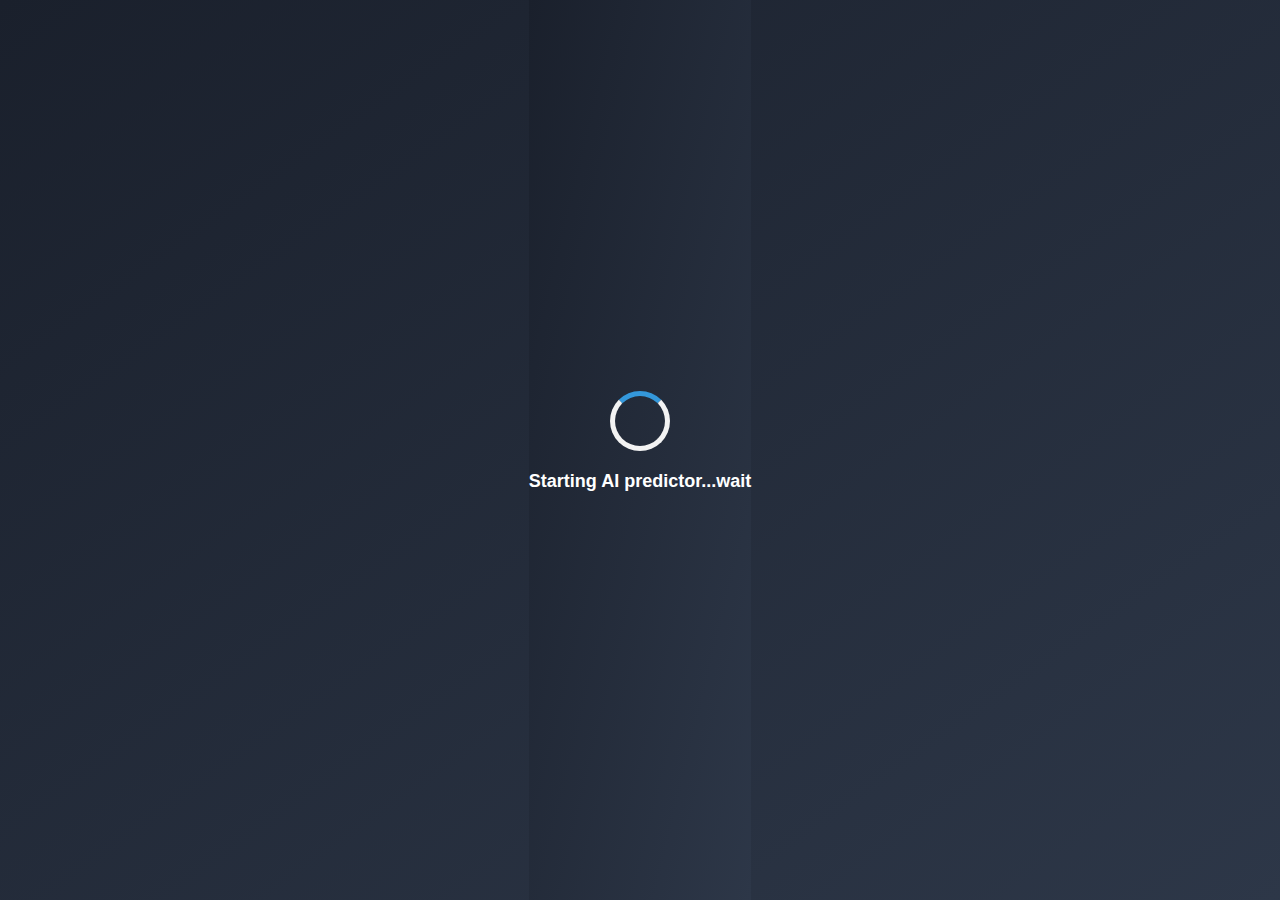
<file: ailoader.html>
<!DOCTYPE html>
<html lang="en">
<head>
    <meta charset="UTF-8">
    <meta name="viewport" content="width=device-width, initial-scale=1.0">
    <title>AI Loader</title>
     <!-- Favicon -->
     <link href="img/icon-1.png" rel="icon">
    <style>
        body, html {
            margin: 0;
            padding: 0;
            height: 100%;
            display: flex;
            justify-content: center;
            align-items: center;
            font-family: Arial, sans-serif;
            background: linear-gradient(to bottom right, #1a202c, #2d3748);
        }
        .loader-container {
            text-align: center;
        }
        .loader {
            border: 5px solid #f3f3f3;
            border-top: 5px solid #3498db;
            border-radius: 50%;
            width: 50px;
            height: 50px;
            animation: spin 1s linear infinite;
            margin: 0 auto 20px;
        }
        @keyframes spin {
            0% { transform: rotate(0deg); }
            100% { transform: rotate(360deg); }
        }
        .caption {
            color: white;
            font-size: 18px;
            font-weight: bold;
        }
        .hidden {
            display: none;
        }
        .completion-message {
            color: white;
            font-size: 24px;
            font-weight: bold;
        }

        .butstyle{
            width: 60%;
            height: 26px;
            margin-top: 13px;
            font-weight: 600;
            color: rgb(26, 25, 25);
            background-color:#FFC107;
            border: transparent;
            border-radius: 15px;
            cursor: pointer;

        }
        .butstyle:hover{
            background-color: aqua;

        }
        .butstyle:active{
            transform: scale(0.80);
        }
    </style>
</head>
<body>
    <div class="loader-container">
        <div id="loader" class="loader"></div>
        <p id="caption" class="caption">Starting AI predictor...wait</p>
    </div>
    <div id="completion" class="completion-message hidden">
        Click continue
        <button onclick="window.location.href= 'select.html' " style="font-family: cursive;" class="butstyle">continue</button>
    </div>
  

    <script>
        setTimeout(() => {
            document.getElementById('loader').classList.add('hidden');
            document.getElementById('caption').classList.add('hidden');
            document.getElementById('completion').classList.remove('hidden');
        }, 8000);
    </script>
</body>
</html>
</file>
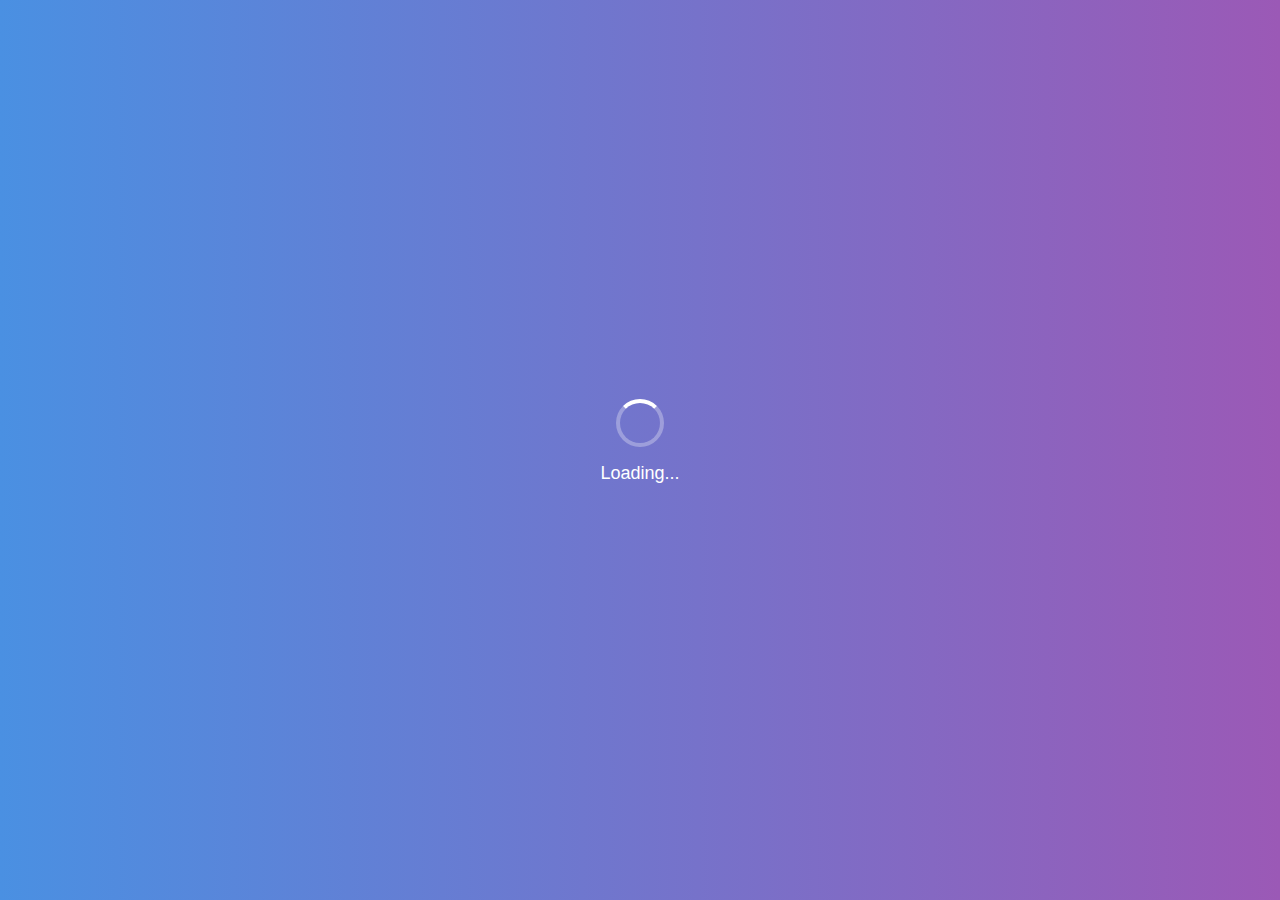
<file: ailoader2.html>
<!DOCTYPE html>
<html lang="en">
<head>
    <meta charset="UTF-8">
    <meta name="viewport" content="width=device-width, initial-scale=1.0">
    <title>Loading...</title>
    <style>
        body {
            margin: 0;
            padding: 0;
            font-family: Arial, sans-serif;
            display: flex;
            justify-content: center;
            align-items: center;
            min-height: 100vh;
            background: linear-gradient(to right, #4a90e2, #9b59b6);
        }
        .loader {
            display: flex;
            flex-direction: column;
            align-items: center;
        }
        .spinner {
            border: 4px solid rgba(255, 255, 255, 0.3);
            border-radius: 50%;
            border-top: 4px solid #ffffff;
            width: 40px;
            height: 40px;
            animation: spin 1s linear infinite;
        }
        @keyframes spin {
            0% { transform: rotate(0deg); }
            100% { transform: rotate(360deg); }
        }
        .loading-text {
            color: white;
            font-size: 18px;
            margin-top: 16px;
        }
    </style>
</head>
<body>
    <div class="loader">
        <div class="spinner"></div>
        <p class="loading-text">Loading...</p>
    </div>

    <script>
        setTimeout(function() {
            window.location.href = 'paymet.html';
        }, 3000);
    </script>
</body>
</html>
</file>
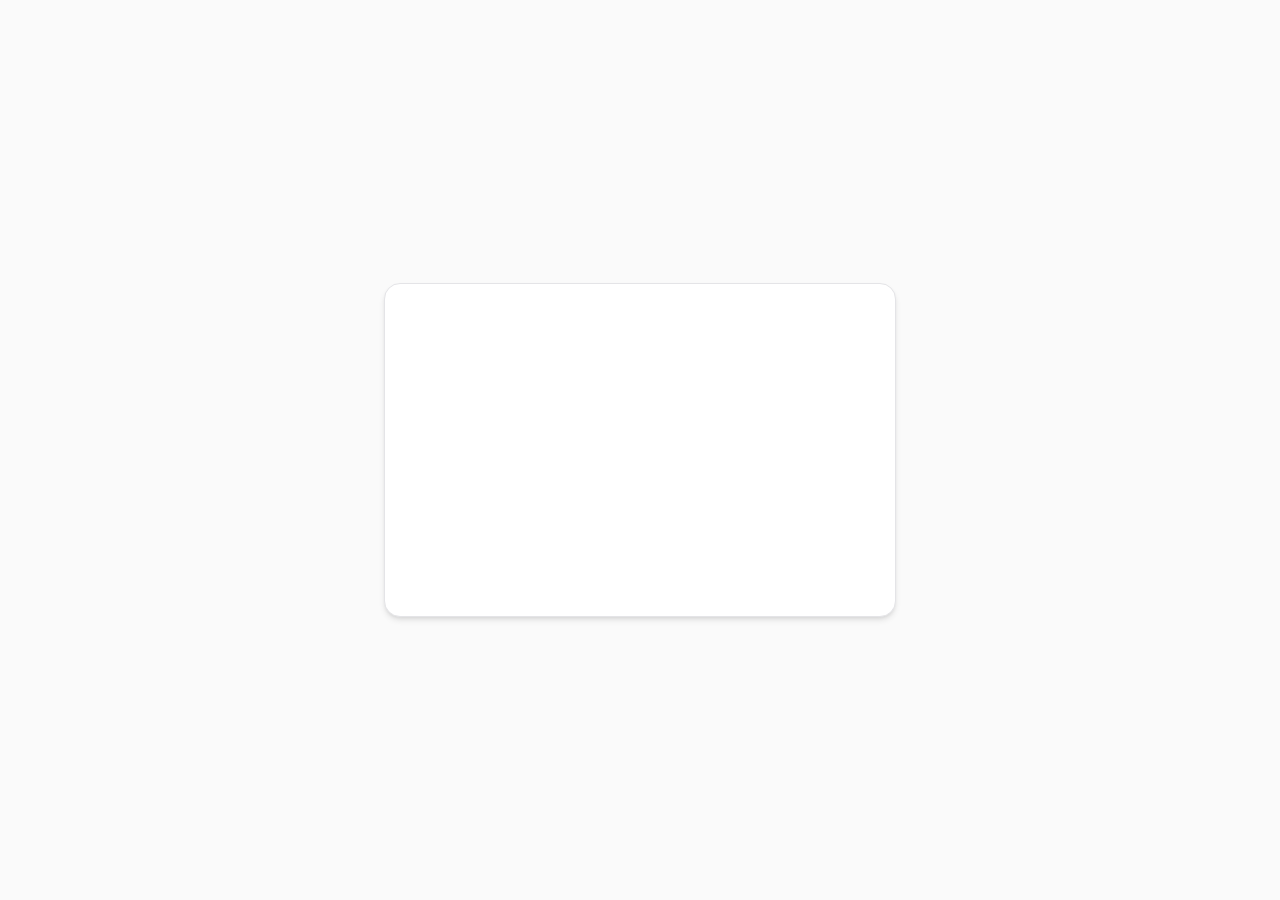
<file: crypto.html>
<!DOCTYPE html>
<html lang="en">
<head>
    <meta charset="UTF-8">
    <meta name="viewport" content="width=device-width, initial-scale=1.0">
    <title>Service Unavailable</title>
    <style>
        /* Modern CSS Reset and Variables */
        :root {
            --background: #fafafa;
            --card-background: #ffffff;
            --primary: #0ea5e9;
            --destructive: #ef4444;
            --text-primary: #18181b;
            --text-secondary: #71717a;
            --border: #e4e4e7;
            --ring: #0ea5e9;
            --card-width: 32rem;
            --card-padding: 2.5rem;
            --icon-size: 3rem;
            --title-size: 1.5rem;
            --text-size: 1rem;
        }

        @media (prefers-color-scheme: dark) {
            :root {
                --background: #18181b;
                --card-background: #27272a;
                --text-primary: #fafafa;
                --text-secondary: #a1a1aa;
                --border: #3f3f46;
            }
        }

        /* Base Styles */
        * {
            margin: 0;
            padding: 0;
            box-sizing: border-box;
        }

        body {
            font-family: ui-sans-serif, system-ui, -apple-system, BlinkMacSystemFont, 
                        "Segoe UI", Roboto, "Helvetica Neue", Arial, sans-serif;
            background-color: var(--background);
            min-height: 100vh;
            display: flex;
            align-items: center;
            justify-content: center;
            padding: clamp(1rem, 5vw, 1.5rem);
            color: var(--text-primary);
            line-height: 1.5;
            transition: background-color 0.3s ease;
        }

        /* Card Container */
        .card {
            background: var(--card-background);
            border-radius: clamp(0.75rem, 2vw, 1rem);
            box-shadow: 0 4px 6px -1px rgb(0 0 0 / 0.1), 0 2px 4px -2px rgb(0 0 0 / 0.1);
            width: 100%;
            max-width: var(--card-width);
            padding: clamp(1.5rem, 4vw, var(--card-padding));
            text-align: center;
            border: 1px solid var(--border);
            transition: all 0.3s ease;
            margin: 0 auto;
        }

        /* Icon Container */
        .icon-container {
            margin-bottom: clamp(1.5rem, 4vw, 2rem);
            display: inline-flex;
            padding: clamp(0.75rem, 2vw, 1.25rem);
            border-radius: 50%;
            background: var(--background);
            transition: transform 0.3s ease;
        }

        /* Loading Spinner */
        .spinner {
            width: var(--icon-size);
            height: var(--icon-size);
            border-radius: 50%;
            background: conic-gradient(from 0deg, var(--primary) 0%, transparent 70%);
            animation: spin 1s linear infinite;
            position: relative;
        }

        .spinner::before {
            content: '';
            position: absolute;
            inset: 15%;
            border-radius: 50%;
            background: var(--background);
        }

        /* Typography */
        .title {
            font-size: clamp(1.25rem, 3vw, var(--title-size));
            font-weight: 600;
            margin-bottom: clamp(0.75rem, 2vw, 1rem);
            background: linear-gradient(to right, var(--primary), var(--destructive));
            -webkit-background-clip: text;
            -webkit-text-fill-color: transparent;
            background-clip: text;
        }

        .description {
            color: var(--text-secondary);
            font-size: clamp(0.875rem, 2vw, var(--text-size));
            margin-bottom: clamp(1.5rem, 4vw, 2rem);
            max-width: 24rem;
            margin-left: auto;
            margin-right: auto;
            padding: 0 clamp(0.5rem, 2vw, 1rem);
        }

        /* Button Styles */
        .button {
            display: inline-flex;
            align-items: center;
            justify-content: center;
            gap: 0.5rem;
            background: var(--card-background);
            color: var(--text-primary);
            border: 1px solid var(--border);
            padding: clamp(0.5rem, 2vw, 0.75rem) clamp(1rem, 3vw, 1.5rem);
            border-radius: 0.5rem;
            font-size: clamp(0.75rem, 2vw, 0.875rem);
            font-weight: 500;
            cursor: pointer;
            transition: all 0.2s ease;
            position: relative;
            width: fit-content;
            margin: 0 auto;
        }

        /* Responsive SVG sizing */
        .icon-container svg {
            width: clamp(2rem, 6vw, 3rem);
            height: clamp(2rem, 6vw, 3rem);
        }

        .button svg {
            width: clamp(0.875rem, 2vw, 1rem);
            height: clamp(0.875rem, 2vw, 1rem);
        }

        /* Responsive Hover States */
        @media (hover: hover) {
            .card:hover {
                box-shadow: 0 10px 15px -3px rgb(0 0 0 / 0.1), 0 4px 6px -4px rgb(0 0 0 / 0.1);
            }

            .icon-container:hover {
                transform: scale(1.05);
            }

            .button:hover {
                background: var(--background);
                transform: translateY(-1px);
            }
        }

        /* Responsive Breakpoints */
        @media (max-width: 640px) {
            :root {
                --card-width: 100%;
                --card-padding: 1.5rem;
                --icon-size: 2.5rem;
                --title-size: 1.25rem;
                --text-size: 0.875rem;
            }

            .card {
                border-radius: 0.75rem;
                margin: 0.5rem;
            }

            .button {
                width: 100%;
                max-width: 100%;
            }
        }

        @media (max-width: 480px) {
            :root {
                --card-padding: 1.25rem;
                --icon-size: 2rem;
            }

            .description {
                padding: 0;
            }
        }

        @media (max-width: 360px) {
            .button {
                flex-direction: column;
                padding: 0.75rem;
            }
        }

        /* Animation Classes */
        .fade-in {
            opacity: 0;
            animation: fadeIn 0.5s ease forwards;
        }

        .slide-up {
            opacity: 0;
            transform: translateY(clamp(0.5rem, 2vw, 1rem));
            animation: slideUp 0.5s ease forwards;
        }

        .delay-300 {
            animation-delay: 300ms;
        }

        @keyframes spin {
            from { transform: rotate(0deg); }
            to { transform: rotate(360deg); }
        }

        @keyframes fadeIn {
            to { opacity: 1; }
        }

        @keyframes slideUp {
            to {
                opacity: 1;
                transform: translateY(0);
            }
        }

        .hidden {
            display: none;
        }

        /* Print Styles */
        @media print {
            body {
                background: white;
                color: black;
            }

            .card {
                box-shadow: none;
                border: 1px solid #ccc;
            }

            .button {
                display: none;
            }
        }
    </style>
</head>
<body>
    <div class="card" role="alert">
        <!-- Loading State -->
        <div id="loadingState" class="slide-up">
            <div class="icon-container">
                <div class="spinner"></div>
            </div>
            <h1 class="title">Verifying Location</h1>
            <p class="description">Please wait while we check the service availability in your region</p>
        </div>

        <!-- Error State -->
        <div id="errorState" class="hidden">
            <div class="icon-container">
                <svg viewBox="0 0 24 24" fill="none" stroke="currentColor" stroke-width="1.5">
                    <circle cx="12" cy="12" r="10" stroke="var(--destructive)"/>
                    <path d="M12 8v4" stroke="var(--destructive)" stroke-linecap="round"/>
                    <path d="M12 16h.01" stroke="var(--destructive)" stroke-linecap="round"/>
                </svg>
            </div>
            <h1 class="title">Service Unavailable</h1>
            <p class="description">
                We apologize, but crypto services are not available in your location at this time.
                This restriction is due to regulatory requirements in your region.
            </p>
            <button onclick="window.location.href='paystack.html'" class="button" id="backButton">
                <svg viewBox="0 0 24 24" fill="none" stroke="currentColor" stroke-width="2">
                    <path d="M19 12H5" stroke-linecap="round" stroke-linejoin="round"/>
                    <path d="M12 19l-7-7 7-7" stroke-linecap="round" stroke-linejoin="round"/>
                </svg>
                continue with FIAT
            </button>
        </div>
    </div>

    <script>
        // Function to handle smooth state transitions
        function showError() {
            const loadingState = document.getElementById('loadingState');
            const errorState = document.getElementById('errorState');
            const backButton = document.getElementById('backButton');

            // Fade out loading state
            loadingState.style.opacity = '0';
            loadingState.style.transform = 'translateY(-1rem)';
            loadingState.style.transition = 'all 0.3s ease';

            // After loading fade out, show error state
            setTimeout(() => {
                loadingState.classList.add('hidden');
                errorState.classList.remove('hidden');
                errorState.classList.add('slide-up');
                
                // Add button with delay
                setTimeout(() => {
                    backButton.classList.add('fade-in');
                }, 300);
            }, 300);
        }

        // Function to handle back navigation with touch feedback
        function goBack() {
            const button = document.querySelector('.button');
            button.style.transform = 'scale(0.95)';
            
            setTimeout(() => {
                window.history.back();
            }, 150);
        }

        // Initialize page with loading state
        window.addEventListener('load', () => {
            setTimeout(showError, 2000);
        });

        // Add dark mode toggle based on system preference
        const darkModeMediaQuery = window.matchMedia('(prefers-color-scheme: dark)');
        darkModeMediaQuery.addEventListener('change', e => {
            document.body.style.colorScheme = e.matches ? 'dark' : 'light';
        });

        // Add touch device detection
        if ('ontouchstart' in window) {
            document.body.classList.add('touch-device');
        }
    </script>
</body>
</html>
</file>
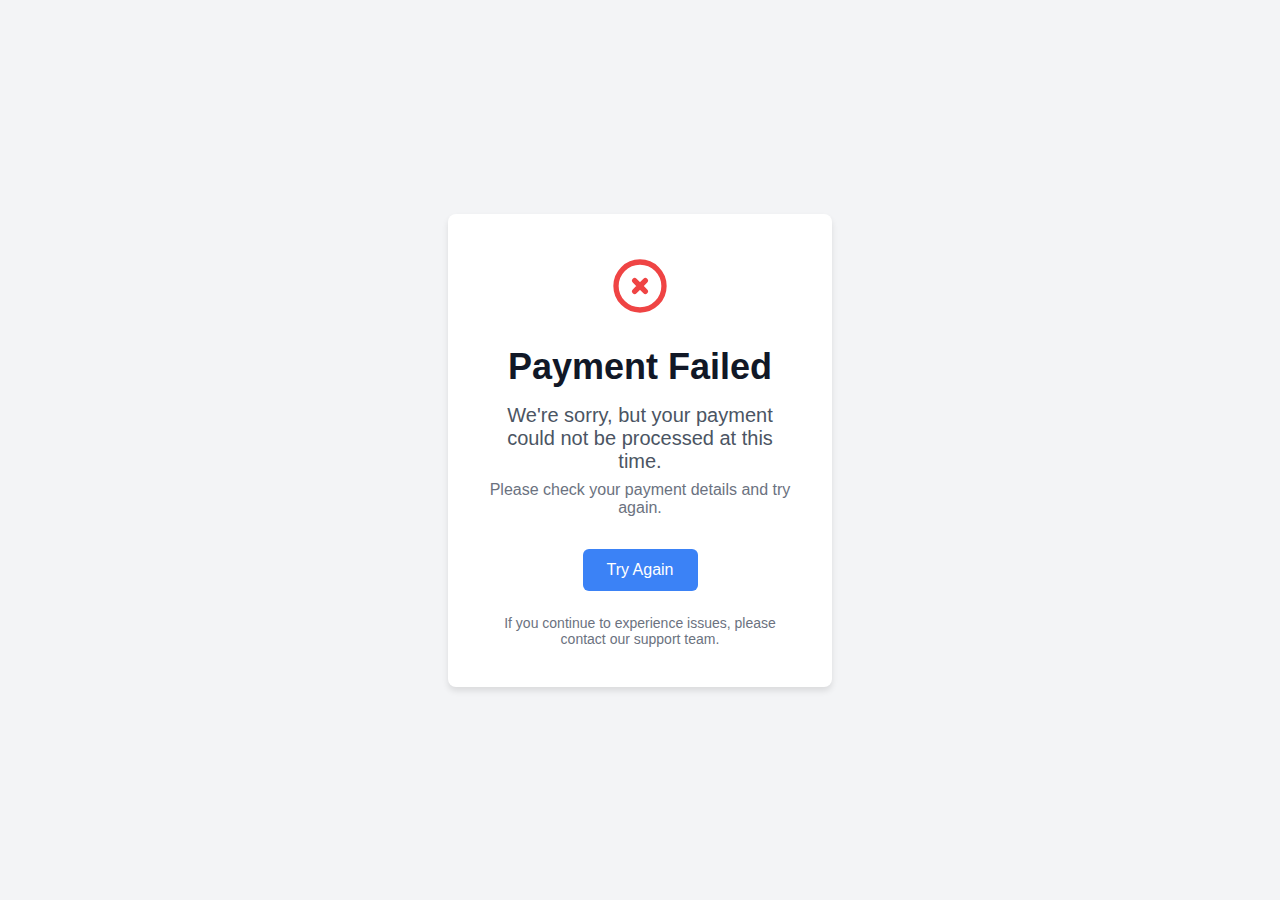
<file: failed.html>
<!DOCTYPE html>
<html lang="en">
<head>
    <meta charset="UTF-8">
    <meta name="viewport" content="width=device-width, initial-scale=1.0">
    <title>Payment Failed</title>


 <!-- Favicon -->
 <link href="img/icon-1.png" rel="icon">



    <style>
        * {
            box-sizing: border-box;
            margin: 0;
            padding: 0;
        }
        body {
            font-family: -apple-system, BlinkMacSystemFont, 'Segoe UI', Roboto, 'Helvetica Neue', Arial, sans-serif;
            background-color: #f3f4f6;
            display: flex;
            justify-content: center;
            align-items: center;
            min-height: 100vh;
            padding: 1rem;
        }
        .container {
            background-color: white;
            border-radius: 8px;
            box-shadow: 0 4px 6px rgba(0, 0, 0, 0.1);
            padding: 2rem;
            text-align: center;
            width: 100%;
            max-width: 24rem;
        }
        .icon {
            width: 4rem;
            height: 4rem;
            margin: 0 auto;
            color: #ef4444;
        }
        h1 {
            margin-top: 1.5rem;
            font-size: 1.875rem;
            font-weight: bold;
            color: #111827;
        }
        .message {
            margin-top: 1rem;
            font-size: 1.125rem;
            color: #4b5563;
        }
        .sub-message {
            margin-top: 0.5rem;
            font-size: 0.875rem;
            color: #6b7280;
        }
        .button {
            display: inline-block;
            margin-top: 2rem;
            padding: 0.75rem 1.5rem;
            background-color: #3b82f6;
            color: white;
            text-decoration: none;
            border-radius: 0.375rem;
            font-weight: 500;
            transition: background-color 0.3s;
            width: 100%;
        }
        .button:hover {
            background-color: #2563eb;
        }
        .support-message {
            margin-top: 1.5rem;
            font-size: 0.875rem;
            color: #6b7280;
        }

        /* Responsive styles */
        @media (min-width: 480px) {
            .container {
                padding: 2.5rem;
            }
            h1 {
                font-size: 2.25rem;
            }
            .message {
                font-size: 1.25rem;
            }
            .sub-message {
                font-size: 1rem;
            }
            .button {
                width: auto;
            }
        }
    </style>
</head>
<body>
    <main class="container">
        <svg class="icon" fill="none" stroke="currentColor" viewBox="0 0 24 24" xmlns="http://www.w3.org/2000/svg" aria-hidden="true">
            <path stroke-linecap="round" stroke-linejoin="round" stroke-width="2" d="M10 14l2-2m0 0l2-2m-2 2l-2-2m2 2l2 2m7-2a9 9 0 11-18 0 9 9 0 0118 0z"></path>
        </svg>
        <h1>Payment Failed</h1>
        <p class="message">We're sorry, but your payment could not be processed at this time.</p>
        <p class="sub-message">Please check your payment details and try again.</p>
        <a href="paymet.html" class="button" id="tryAgainButton">Try Again</a>
        <p class="support-message">If you continue to experience issues, please contact our support team.</p>
    </main>

    <script>
        document.addEventListener('DOMContentLoaded', function() {
            const tryAgainButton = document.getElementById('tryAgainButton');
            tryAgainButton.addEventListener('click', function(e) {
                e.preventDefault();
                // You can replace this with actual navigation logic
                alert('Redirecting to payment page click OK ...');
                // Uncomment the line below to redirect to a checkout page
                 window.location.href = 'paymet.html';
            });
        });
    </script>
</body>
</html>
</file>
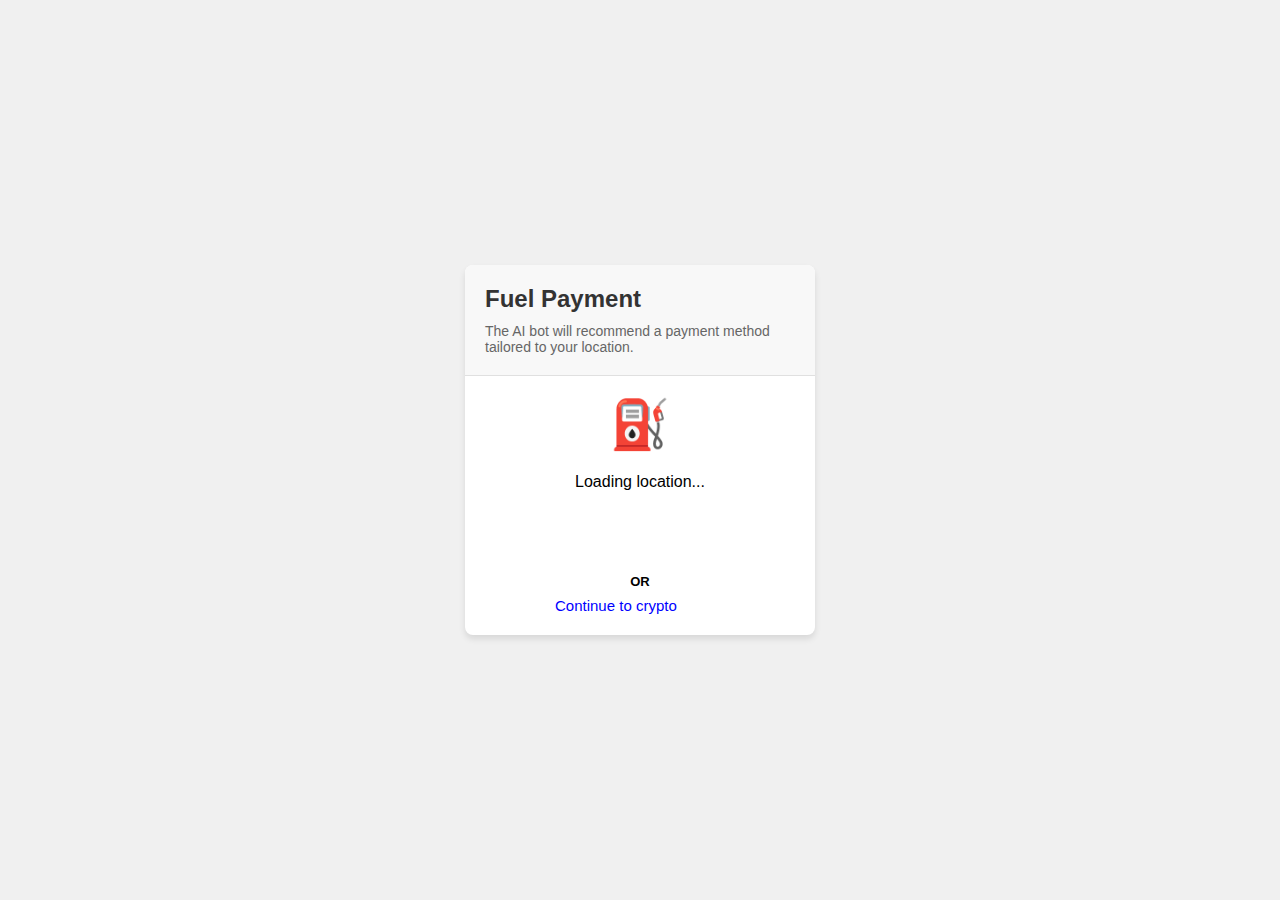
<file: fuel.html>
<!DOCTYPE html>
<html lang="en">
<head>
    <meta charset="UTF-8">
    <meta name="viewport" content="width=device-width, initial-scale=1.0">
    <title>Fuel Payment</title>
    <link rel="stylesheet" href="fuel.css">
</head>
<body>
    <div class="container">
        <div class="card">
            <div class="card-header">
                <h1 class="card-title">Fuel Payment</h1>
                <p class="card-description">The AI bot will recommend a payment method tailored to your location.</p>
            </div>
            <div class="card-content">
                <div class="fuel-icon">⛽</div>
                <p id="location">Loading location...</p>
            </div>
            <div class="card-footer">
                <button id="paymentButton" class="button" style="display: none; " onclick="window.location.href='paystack.html'">Loading...</button> <br>

                                       <h1 style="text-align: center; align-items: center;font-size: 13px;">OR</h1>
                <a href="crypto.html" style="text-decoration: none; text-align: center; color: blue;margin-left: 70px;font-size: 15px; margin-top: 25px;">Continue to crypto</a>
            </div>
        </div>
    </div>

          
    <script src="fuel.js"></script>
</body>
</html>
</file>
<file: fuel.css>
body {
    font-family: Arial, sans-serif;
    background-color: #f0f0f0;
    margin: 0;
    padding: 0;
    display: flex;
    justify-content: center;
    align-items: center;
    height: 100vh;
}

.container {
    width: 100%;
    max-width: 350px;
}

.card {
    background-color: white;
    border-radius: 8px;
    box-shadow: 0 4px 6px rgba(0, 0, 0, 0.1);
    overflow: hidden;
}

.card-header {
    padding: 20px;
    background-color: #f8f8f8;
    border-bottom: 1px solid #e0e0e0;
}

.card-title {
    margin: 0;
    font-size: 24px;
    color: #333;
}

.card-description {
    margin: 10px 0 0;
    font-size: 14px;
    color: #666;
}

.card-content {
    padding: 20px;
    text-align: center;
}

.fuel-icon {
    font-size: 48px;
    margin-bottom: 20px;
}

.card-footer {
    padding: 20px;
}

.button {
    display: block;
    width: 100%;
    padding: 10px;
    background-color: #007bff;
    color: white;
    border: none;
    border-radius: 4px;
    font-size: 16px;
    cursor: pointer;
    transition: background-color 0.3s;
}

.button:hover {
    background-color: #0056b3;
}
</file>
